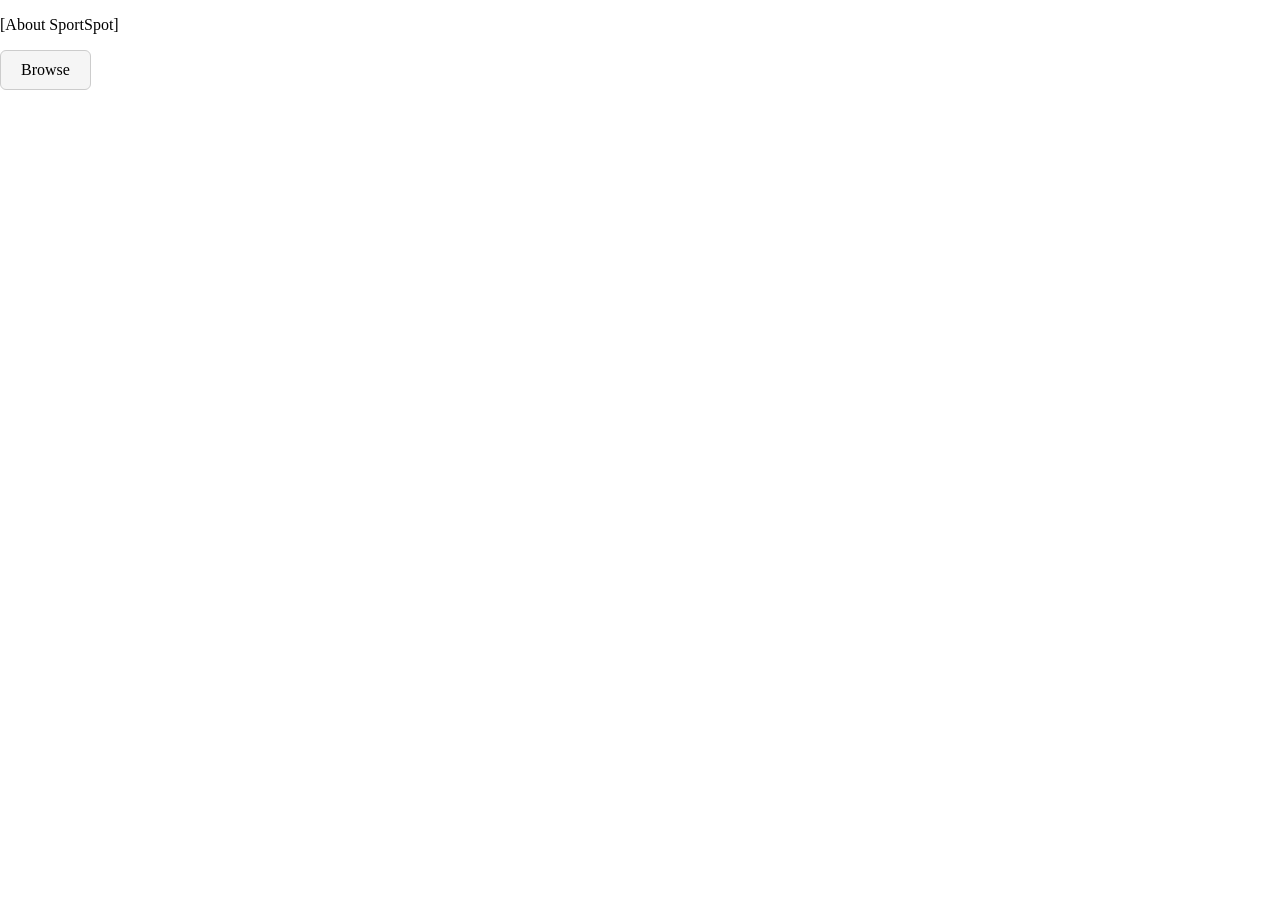
<file: index.html>
<!DOCTYPE html>
<html>

<style>
.btn {
  display: inline-flex;
  justify-content: center;
  align-items: center;
  padding: 10px 20px;
  border: 1px solid #ccc;
  border-radius: 6px;
  background: #f5f5f5;
  color: inherit;
  text-decoration: none;
  cursor: pointer;
}

.btn:hover {
  background: #e8e8e8;
}   
</style>
  
<head>
	<meta charset="UTF-8">
  	<meta name="viewport" content="width=device-width, initial-scale=1.0">
    	<title>Home Page</title>
	
	<link rel="stylesheet" href="css/styles.css">
</head>



<body> 
	<main>
		<p>[About SportSpot]</p>
	</main>
		<a href="browse.html" class="btn">Browse</a>     
  
</body>

</html>
</file>
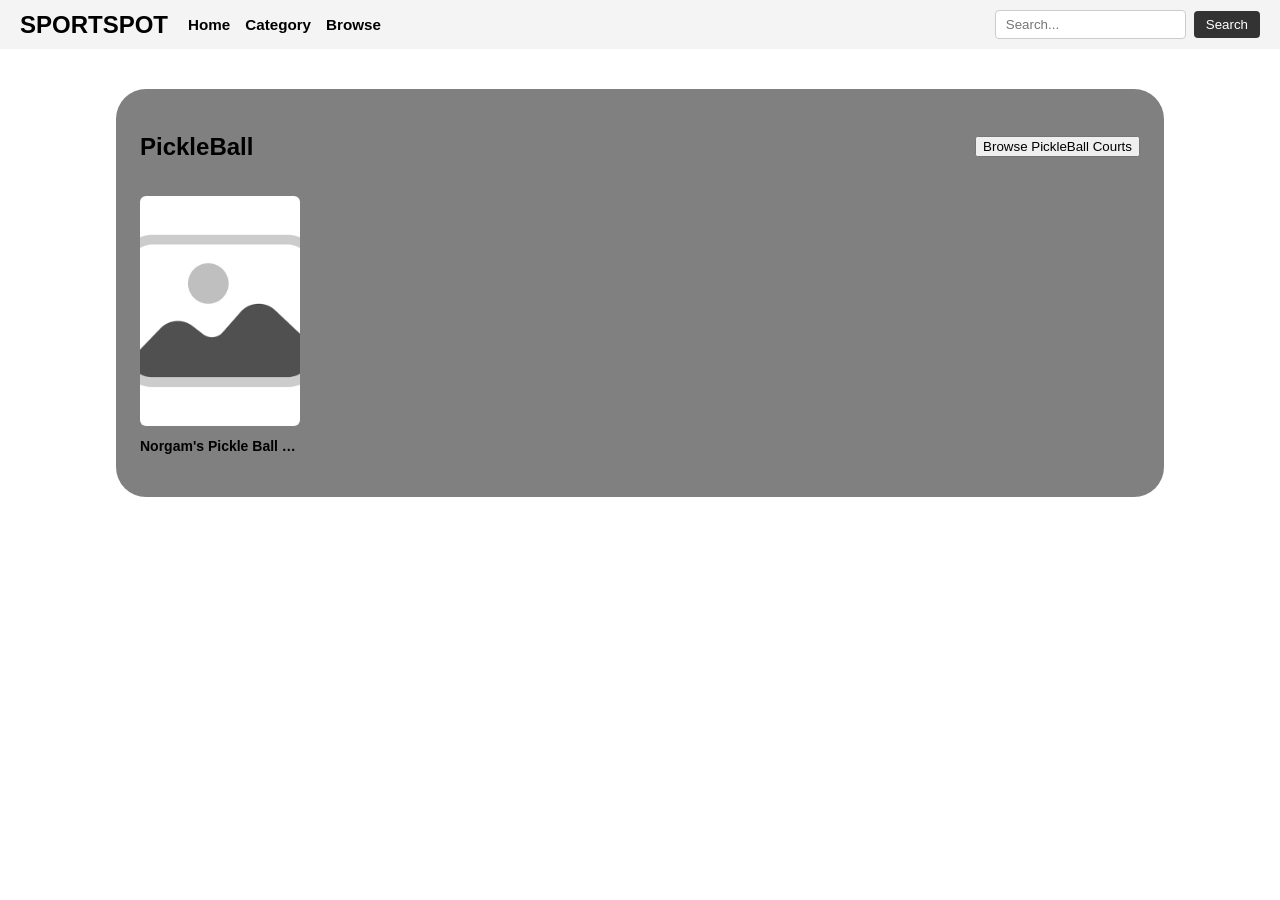
<file: browse.html>
<!DOCTYPE html>
<html lang="en">


<html>

<head>
	<meta charset="UTF-8">
  	<meta name="viewport" content="width=device-width, initial-scale=1.0">
    	<title>Home Page/Categories</title>
	
	<link rel="stylesheet" href="css/styles.css">
	<link rel="stylesheet" href="css/categoryScroll.css">
</head>

<body>
	<div id="header"></div>

	<script>
		  fetch('header.html')
	  .then(r => r.text())
	  .then(html => {
		    const container = document.getElementById('header');
		    container.innerHTML = html;
		
		    // Re-execute any <script> tags from the fetched content
		    container.querySelectorAll('script').forEach(old => {
		      const newScript = document.createElement('script');
		      if (old.src) {
		        newScript.src = old.src;
		      } else {
		        newScript.textContent = old.textContent;
		      }
		      old.replaceWith(newScript);
	    	});
	  });   
	</script>      

	<section class="sport-type">
    		<!-- Top Row: Section Heading and Button -->
    		<div class="section-header">
        		<h2 class="section-title">PickleBall</h2>
        		<button class="#">Browse PickleBall Courts</button>
    		</div>


    		<!-- The Horizontal Scrollable Row -->
    		<div class="slider-container">
        		<div class="sport-card">
				<a href="testBooking.html" target="_blank" rel="noopener noreferrer">
  					<img src="placeholder.png" alt="Court Img">
				</a>
				<h3> <a href="testBooking.html">Norgam's Pickle Ball Court</a> </h3>
        		</div>
    		</div>
	</section>

</body>
</html>
</file>
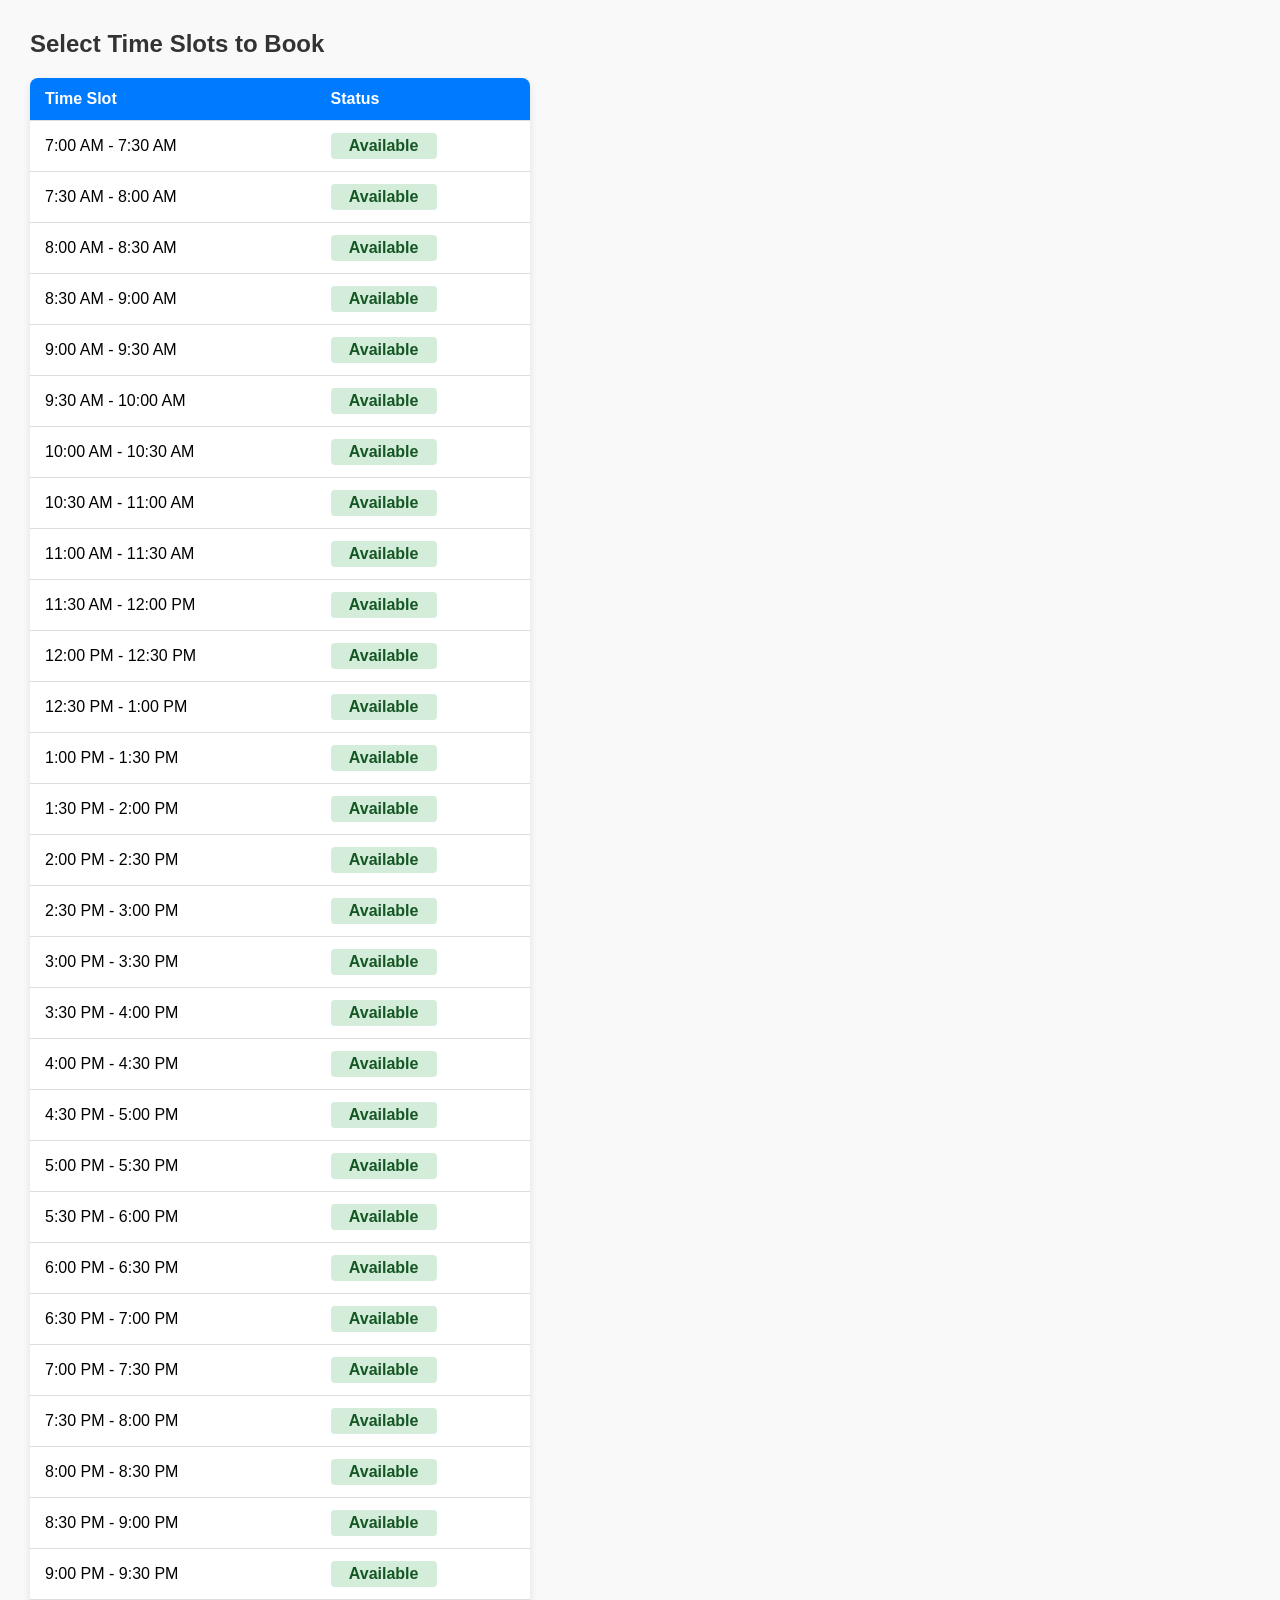
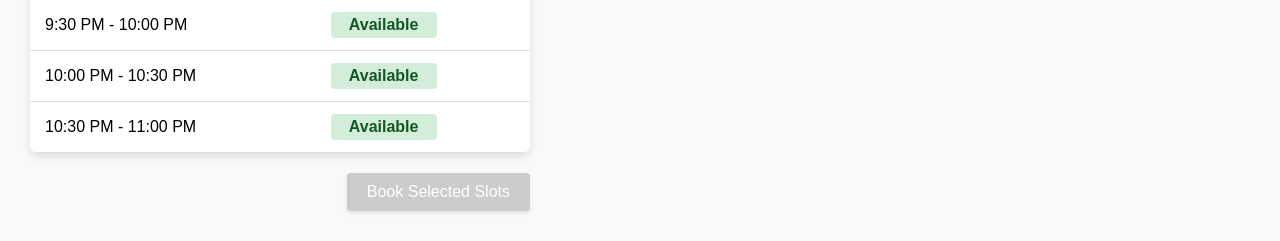
<file: table.html>
<!DOCTYPE html>
<html lang="en">
<head>
    <meta charset="UTF-8">
    <meta name="viewport" content="width=device-width, initial-scale=1.0">
    <title>Interactive Booking Table</title>
    <style>
        body {
            font-family: Arial, sans-serif;
            margin: 30px;
            background-color: #f9f9f9;
        }
        h2 {
            color: #333;
        }
        table {
            width: 100%;
            max-width: 500px;
            border-collapse: collapse;
            background: #fff;
            box-shadow: 0 4px 8px rgba(0,0,0,0.1);
            border-radius: 8px;
            overflow: hidden;
            margin-bottom: 20px;
        }
        th, td {
            padding: 12px 15px;
            text-align: left;
            border-bottom: 1px solid #ddd;
        }
        th {
            background-color: #007BFF;
            color: white;
        }
        .status {
            font-weight: bold;
            padding: 4px 8px;
            border-radius: 4px;
            text-align: center;
            display: inline-block;
            min-width: 90px;
        }
        .available {
            background-color: #D4EDDA;
            color: #155724;
            cursor: pointer;
        }
        .available:hover {
            opacity: 0.8;
        }
        .unavailable {
            background-color: #F8D7DA;
            color: #721C24;
            cursor: not-allowed;
        }
        .selected {
            background-color: #FFF3CD !important;
            color: #856404;
            border: 1px solid #FFEBAA;
        }
        .btn-container {
            max-width: 500px;
            text-align: right;
        }
        button {
            padding: 10px 20px;
            background-color: #28a745;
            color: white;
            border: none;
            border-radius: 4px;
            font-size: 16px;
            cursor: pointer;
            box-shadow: 0 2px 4px rgba(0,0,0,0.1);
        }
        button:hover {
            background-color: #218838;
        }
        button:disabled {
            background-color: #ccc;
            cursor: not-allowed;
        }
    </style>
</head>
<body>

    <h2>Select Time Slots to Book</h2>
    <table id="bookingTable">
        <thead>
            <tr>
                <th>Time Slot</th>
                <th>Status</th>
            </tr>
        </thead>
        <tbody>
            <!-- Rows will be dynamically generated by JavaScript -->
        </tbody>
    </table>

    <div class="btn-container">
        <button id="bookBtn" disabled>Book Selected Slots</button>
    </div>

    <script>
        const tableBody = document.querySelector('#bookingTable tbody');
        const bookBtn = document.getElementById('bookBtn');
        let selectedSlots = [];

        // Helper function to format time (e.g., 7:00 AM)
        function formatTime(minutes) {
            let hours = Math.floor(minutes / 60);
            const mins = minutes % 60;
            const ampm = hours >= 12 ? 'PM' : 'AM';
            hours = hours % 12;
            hours = hours ? hours : 12; // the hour '0' should be '12'
            const strMins = mins < 10 ? '0' + mins : mins;
            return `${hours}:${strMins} ${ampm}`;
        }

        // Generate time slots from 7:00 AM (420 mins) to 11:00 PM (1380 mins)
        const startMins = 7 * 60;
        const endMins = 23 * 60;

        for (let time = startMins; time < endMins; time += 30) {
            const startTimeStr = formatTime(time);
            const endTimeStr = formatTime(time + 30);
            const timeRange = `${startTimeStr} - ${endTimeStr}`;

            const row = document.createElement('tr');
            
            const timeCell = document.createElement('td');
            timeCell.textContent = timeRange;
            row.appendChild(timeCell);

            const statusCell = document.createElement('td');
            const statusSpan = document.createElement('span');
            statusSpan.textContent = 'Available';
            statusSpan.classList.add('status', 'available');
            
            // Handle row selection
            statusSpan.addEventListener('click', () => {
                if (statusSpan.classList.contains('available')) {
                    statusSpan.classList.toggle('selected');
                    if (statusSpan.classList.contains('selected')) {
                        statusSpan.textContent = 'Selected';
                        selectedSlots.push(statusSpan);
                    } else {
                        statusSpan.textContent = 'Available';
                        selectedSlots = selectedSlots.filter(item => item !== statusSpan);
                    }
                    // Enable/disable the button based on selection
                    bookBtn.disabled = selectedSlots.length === 0;
                }
            });

            statusCell.appendChild(statusSpan);
            row.appendChild(statusCell);
            tableBody.appendChild(row);
        }

        // Handle Booking Confirmation
        bookBtn.addEventListener('click', () => {
            if (selectedSlots.length === 0) return;

            // Collect text representation of selected slots for the pop-up
            const details = selectedSlots.map(span => {
                return span.closest('tr').cells[0].textContent;
            }).join('\n');

            const confirmed = confirm(`Confirm booking for the following slots:\n\n${details}`);

            if (confirmed) {
                selectedSlots.forEach(span => {
                    span.classList.remove('selected', 'available');
                    span.classList.add('unavailable');
                    span.textContent = 'Unavailable';
                });
                // Clear selection array and disable button
                selectedSlots = [];
                bookBtn.disabled = true;
            }
        });
    </script>

</body>
</html>
</file>
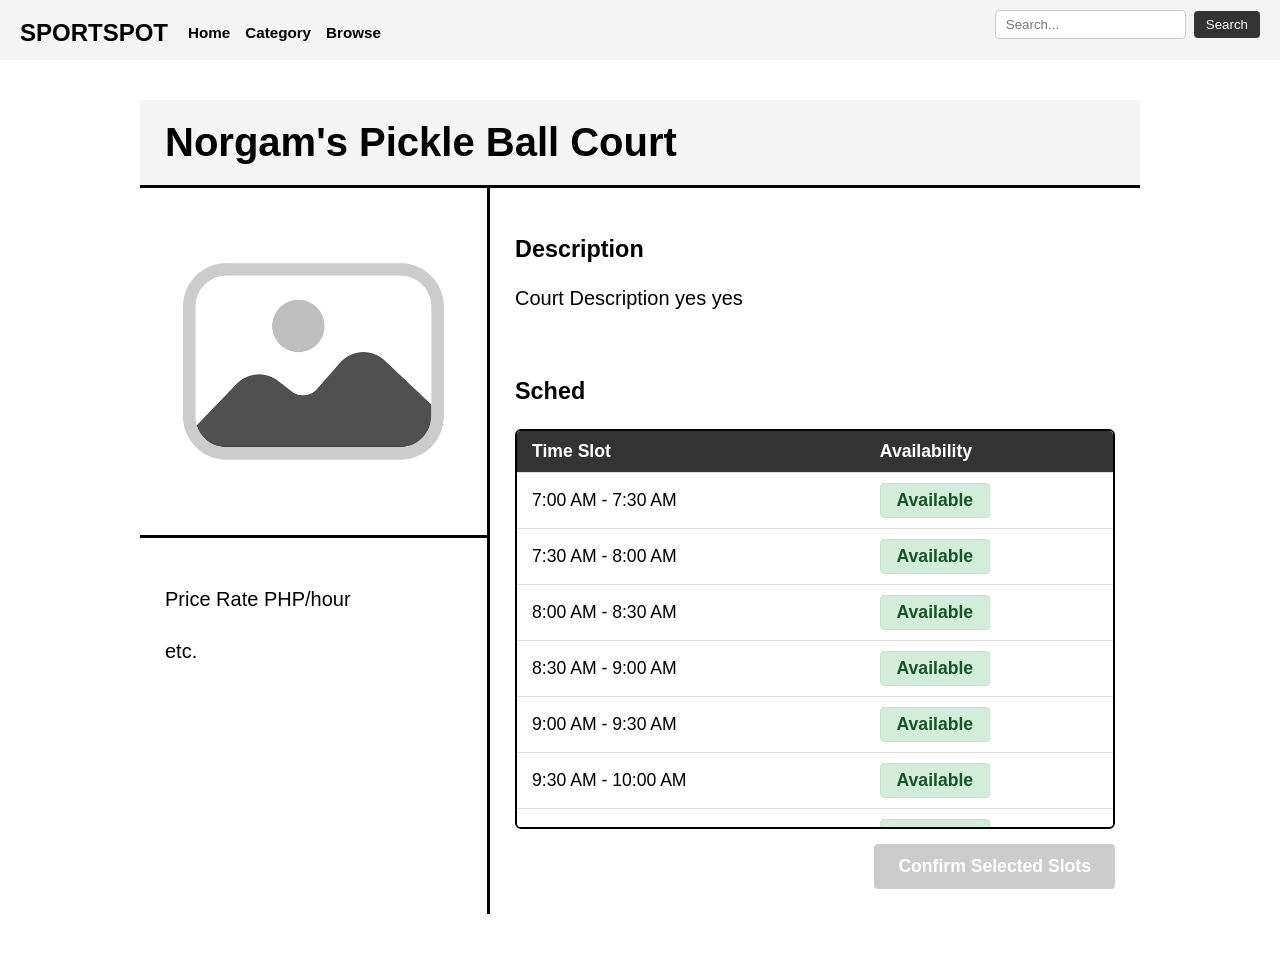
<file: testBooking.html>
<!DOCTYPE html>
<html>
<head>
	<meta charset="UTF-8">
	<meta name="viewport" content="width=device-width, initial-scale=1.0">
	<title>Home Page</title>
	
	<link rel="stylesheet" href="css/styles.css">
	<style>
		h1 {
			text-align: center;
		}

		/* Container Box styling - MADE BIGGER */
		.profile-card {
			border: 0px solid #000000; /* Thicker borders for a larger scale layout */
			width: 95%;               /* Stretches wide on tablet and medium devices */
			max-width: 1000px;        /* EXPANDED: Changed from 650px to 1000px for a massive desktop view */
			margin: 40px auto;        /* Increased spacing above and below the card */
			font-family: sans-serif;
			box-sizing: border-box; 
			font-size: 1.25rem;       /* SCALED UP: Sets a base font size that is 25% larger than default */
		}

		/* Base resets to make sure images don't overflow */
		.profile-card *, .profile-card *::before, .profile-card *::after {
			box-sizing: border-box;
		}

		/* Horizontal line under NAME */
		.card-header {
			border-bottom: 3px solid #000000;
			padding: 20px 25px;       /* Increased padding inside the top header */
		}

		/* Enlarged Header Text */
		.card-header h2 {
			margin: 0;
			font-size: 2.5rem;        /* Made the main title significantly bigger */
		}

		/* Main Split Layout Container */
		.card-body {
			display: grid;
			grid-template-columns: 35% 65%; /* Retains column ratio, but spreads out wider */
		}

		/* Left Column Styling */
		.left-column {
			border-right: 3px solid #000000; 
			display: flex;
			flex-direction: column;
		}

		/* Horizontal line under IMG */
		.image-box {
			border-bottom: 3px solid #000000;
			padding: 25px;            /* More breathing room for the image area */
			text-align: center;
		}

		/* Responsive Image scaling */
		.image-box img {
			max-width: 100%;
			height: auto;
			display: block;
		}

		.details-box {
			padding: 25px;            
			line-height: 1.6;         
		}

		/* Right column layout stacking Description over Sched */
		.right-column {
			display: flex;
			flex-direction: column;
			padding: 25px;          
			gap: 25px;                
		}

		/*BOOKING TABLE STYLES*/
		.booking-container {
			width: 100%;
			margin-top: 15px;
		}
		
		.table-wrapper {
			max-height: 400px; 
			overflow-y: auto;
			border: 2px solid #000000;
			border-radius: 6px;
			margin-bottom: 15px;
		}

		.booking-table {
			width: 100%;
			border-collapse: collapse;
			background: #fff;
			font-size: 1.1rem;
		}

		.booking-table th, .booking-table td {
			padding: 10px 15px;
			text-align: left;
			border-bottom: 1px solid #ddd;
		}

		.booking-table th {
			background-color: #333;
			color: white;
			position: sticky;
			top: 0;
			z-index: 1;
		}

		.status-badge {
			font-weight: bold;
			padding: 6px 12px;
			border-radius: 4px;
			text-align: center;
			display: inline-block;
			min-width: 110px;
			user-select: none;
		}

		.status-available {
			background-color: #D4EDDA;
			color: #155724;
			cursor: pointer;
			border: 1px solid #c3e6cb;
		}

		.status-available:hover {
			background-color: #c3e6cb;
		}

		.status-selected {
			background-color: #FFF3CD !important;
			color: #856404;
			border: 1px solid #FFEBAA !important;
		}

		.status-unavailable {
			background-color: #F8D7DA;
			color: #721C24;
			cursor: not-allowed;
			border: 1px solid #f5c6cb;
		}

		.btn-box {
			text-align: right;
		}

		.book-btn {
			padding: 12px 24px;
			background-color: #28a745;
			color: white;
			border: none;
			border-radius: 4px;
			font-size: 1.1rem;
			font-weight: bold;
			cursor: pointer;
			transition: background 0.2s;
		}

		.book-btn:hover {
			background-color: #218838;
		}

		.book-btn:disabled {
			background-color: #ccc;
			cursor: not-allowed;
		}

		@media (max-width: 650px) {
			.card-body {
				grid-template-columns: 1fr; 
			}

			.left-column {
				border-right: none;          
				border-bottom: 3px solid #000; 
			}
		}
	</style>
</head>

<body>
	<object class="shared-header" data="header.html" type="text/html"></object>

	<main>
		<section class="profile-card">
			<header class="card-header">
				<h2>Norgam's Pickle Ball Court</h2>
			</header>

			<!-- Main Split Layout Container -->
			<div class="card-body">
				<!-- Left Column -->
				<aside class="left-column">
					<div class="image-box">
						<!-- Replace with your actual image source -->
						<img src="placeholder.png" alt="Profile Image">
					</div>
					<div class="details-box">
						<p>Price Rate PHP/hour</p>
						<p>etc.</p>
					</div>
				</aside>

				<!-- Right Column -->
				<main class="right-column">
					<div class="description-box">
						<h3>Description</h3>
						<p>Court Description yes yes</p>
					</div>
					<div class="schedule-box">
						<h3>Sched</h3>
						<!-- Dynamic Booking System Embedded Here -->
						<div class="inner-sched">
							<div class="booking-container">
								<div class="table-wrapper">
									<table class="booking-table" id="courtSchedule">
										<thead>
											<tr>
												<th>Time Slot</th>
												<th>Availability</th>
											</tr>
										</thead>
										<tbody>
											<!-- JavaScript dynamic row generation -->
										</tbody>
									</table>
								</div>
								<div class="btn-box">
									<button class="book-btn" id="confirmBookingBtn" disabled>Confirm Selected Slots</button>
								</div>
							</div>
						</div>
					</div>
				</main>
			</div>
		</section>
	</main>

	<script>
		document.addEventListener("DOMContentLoaded", () => {
			const tableBody = document.querySelector('#courtSchedule tbody');
			const bookBtn = document.getElementById('confirmBookingBtn');
			let selectedSlots = [];

			// Converts minutes from midnight into AM/PM string formats
			function formatTime(minutes) {
				let hours = Math.floor(minutes / 60);
				const mins = minutes % 60;
				const ampm = hours >= 12 ? 'PM' : 'AM';
				hours = hours % 12;
				hours = hours ? hours : 12; 
				const strMins = mins < 10 ? '0' + mins : mins;
				return `${hours}:${strMins} ${ampm}`;
			}

			// Generate intervals: 7:00 AM (420 mins) to 11:00 PM (1380 mins)
			const startMins = 7 * 60;
			const endMins = 23 * 60;

			for (let time = startMins; time < endMins; time += 30) {
				const startTimeStr = formatTime(time);
				const endTimeStr = formatTime(time + 30);
				const timeRange = `${startTimeStr} - ${endTimeStr}`;

				const row = document.createElement('tr');
				
				const timeCell = document.createElement('td');
				timeCell.textContent = timeRange;
				row.appendChild(timeCell);

				const statusCell = document.createElement('td');
				const statusBadge = document.createElement('span');
				statusBadge.textContent = 'Available';
				statusBadge.classList.add('status-badge', 'status-available');
				
				// Click Event to pick/unpick multiple items
				statusBadge.addEventListener('click', () => {
					if (statusBadge.classList.contains('status-available')) {
						statusBadge.classList.toggle('status-selected');
						
						if (statusBadge.classList.contains('status-selected')) {
							statusBadge.textContent = 'Selected';
							selectedSlots.push({ badge: statusBadge, range: timeRange });
						} else {
							statusBadge.textContent = 'Available';
							selectedSlots = selectedSlots.filter(item => item.badge !== statusBadge);
						}
						
						// Enable action item button if an index exists
						bookBtn.disabled = selectedSlots.length === 0;
					}
				});

				statusCell.appendChild(statusBadge);
				row.appendChild(statusCell);
				tableBody.appendChild(row);
			}

			// Modal Box Pop-up Handling
			bookBtn.addEventListener('click', () => {
				if (selectedSlots.length === 0) return;

				const listText = selectedSlots.map(item => `- ${item.range}`).join('\n');
				const confirmed = confirm(`Confirm your booking for:\n\n${listText}`);

				if (confirmed) {
					selectedSlots.forEach(item => {
						item.badge.classList.remove('status-selected', 'status-available');
						item.badge.classList.add('status-unavailable');
						item.badge.textContent = 'Unavailable';
					});
					
					// Reset the memory array and update visual actions
					selectedSlots = [];
					bookBtn.disabled = true;
				}
			});
		});
	</script>
</body>
</html>
</file>
<file: css/styles.css>
/* This turns the header into a flexible row */
header {
	    display: flex;
   	    align-items: center; 
            justify-content: space-between;
            gap: 20px;
            padding: 10px 20px;
            background-color: #f4f4f4;
        }

header h1 {
            margin: 0;
	    font-size: 24px;
        }

/* Left side after SPORTSPOT */
.left-section {
            display: flex;
            align-items: center;
            gap: 30px; 
        }

        /* Navigation List Styling */
.nav-links {
            display: flex;
            list-style: none; 
            margin: 0;
            padding: 0;
            gap: 30px; 
        }

        /* Individual Links Styling */
.nav-links a {
            color: black;
            text-decoration: none; 
            font-weight: bold;
        }

.nav-links a:hover {
            text-decoration: underline; /* Adds an underline when hovering */
        }

object.shared-header {
    display: block;      /* Changes it from inline to block layout */
    width: 100vw;        /* Uses 100% of the viewport/screen width */
    height: 60px;        /* Set this to match the actual height of your header contents */
    border: none;        /* Removes any accidental default borders */
    overflow: hidden;
    margin: 0;
    padding: 0;
   
}

/* Optional: Ensure your main page body doesn't have default margins causing white space gaps */
body {
    margin: 0;
    padding: 0;
}

a {
	text-decoration: none;
	color: black;


}
</file>
<file: css/categoryScroll.css>
.sport-type {
    margin: 40px auto;
    border-radius: 30px;       
    background-color: #808080;
    padding: 24px;
    font-family: Arial, sans-serif;
    color: black;
    max-width: 1000px;
}

.section-header {
    display: flex;
    justify-content: space-between;
    align-items: center;
    margin-bottom: 15px;
}

.slider-container {
    display: flex;            
    overflow-x: auto;         
    overflow-y: hidden;        
    gap: 16px;                
    padding-bottom: 15px;     
    scroll-behavior: smooth;  
}

.slider-container::-webkit-scrollbar {
    height: 8px;
}
.slider-container::-webkit-scrollbar-thumb {
    background: #333;
    border-radius: 4px;
}


.sport-card {
    flex-shrink: 0;           
    width: 160px;             
}

.sport-card img {
    width: 100%;
    height: 230px;            
    object-fit: cover;        
    border-radius: 6px;
}

.sport-card h3 {
    font-size: 14px;
    margin: 8px 0 4px 0;
    white-space: nowrap;      
    overflow: hidden;
    text-overflow: ellipsis;  
}

.sport-card .title {
    font-size: 12px;
    color: #000000;
    margin: 0;
}
</file>
